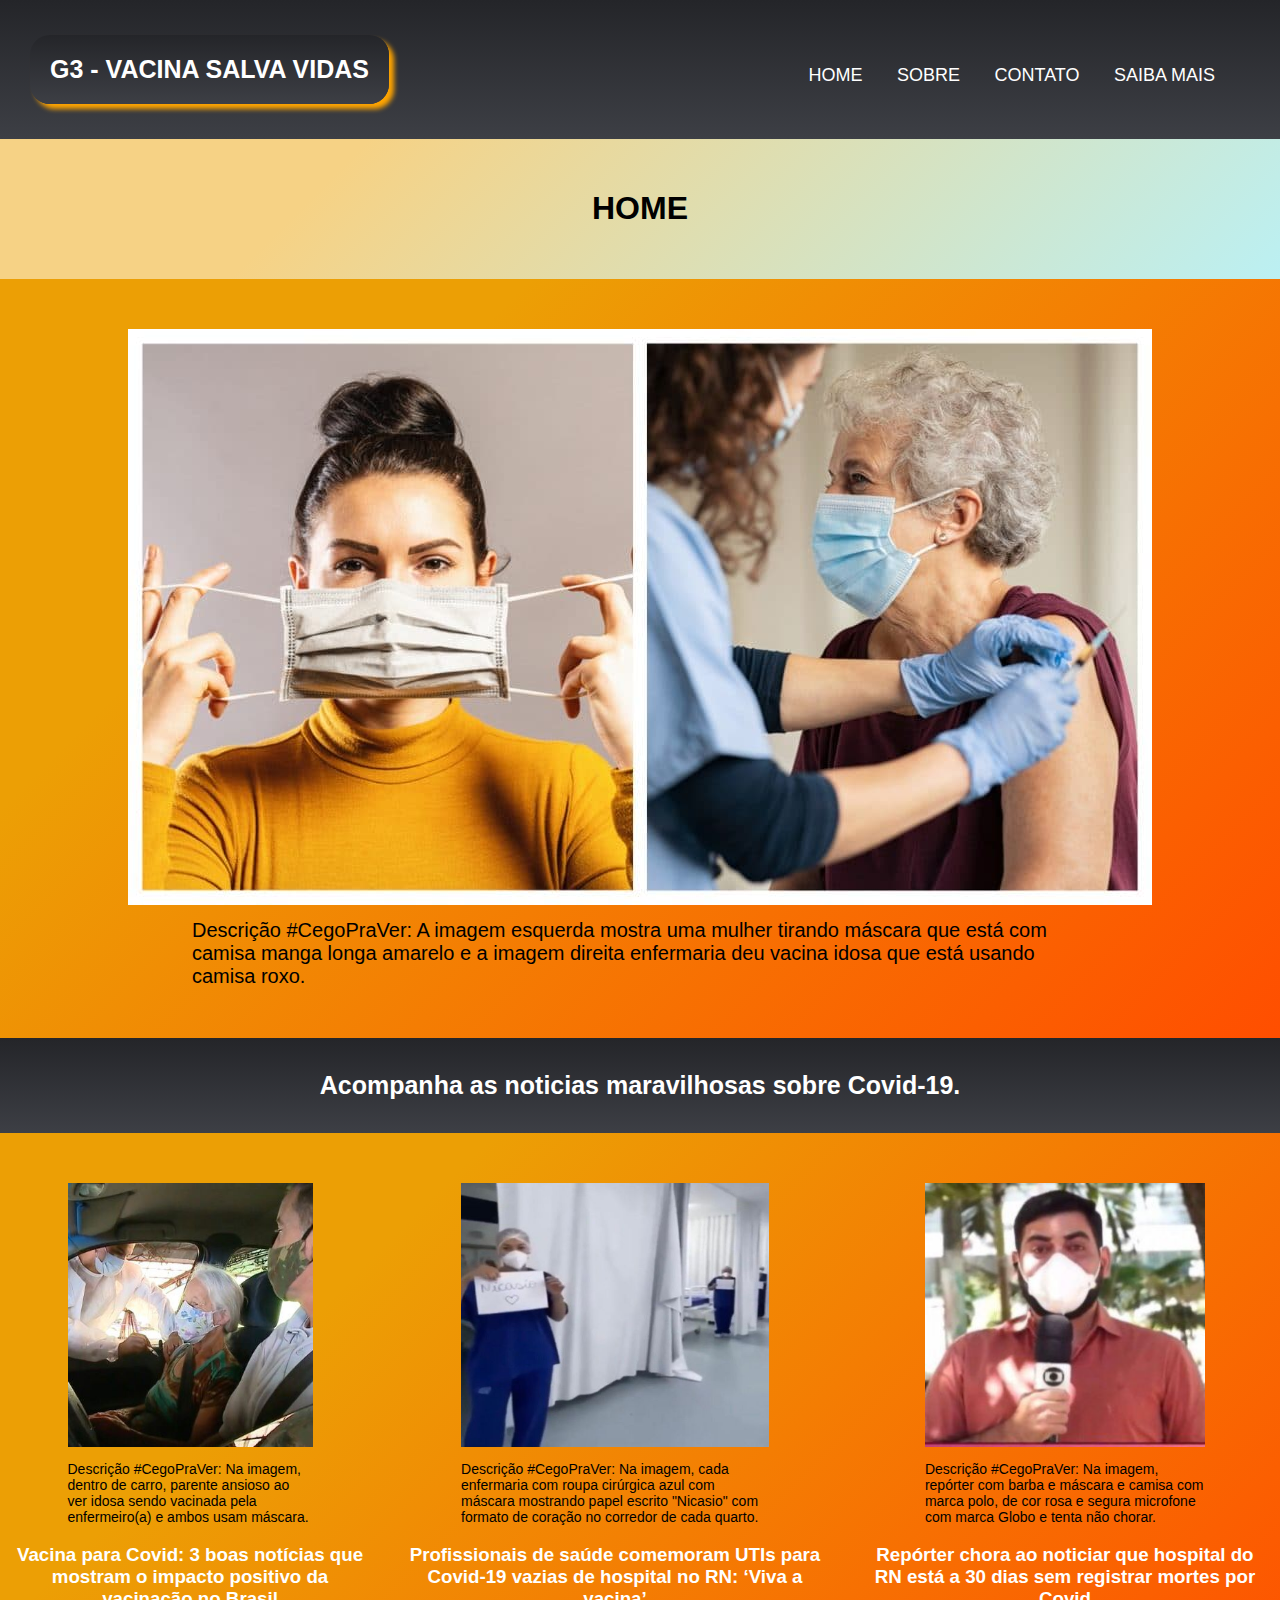
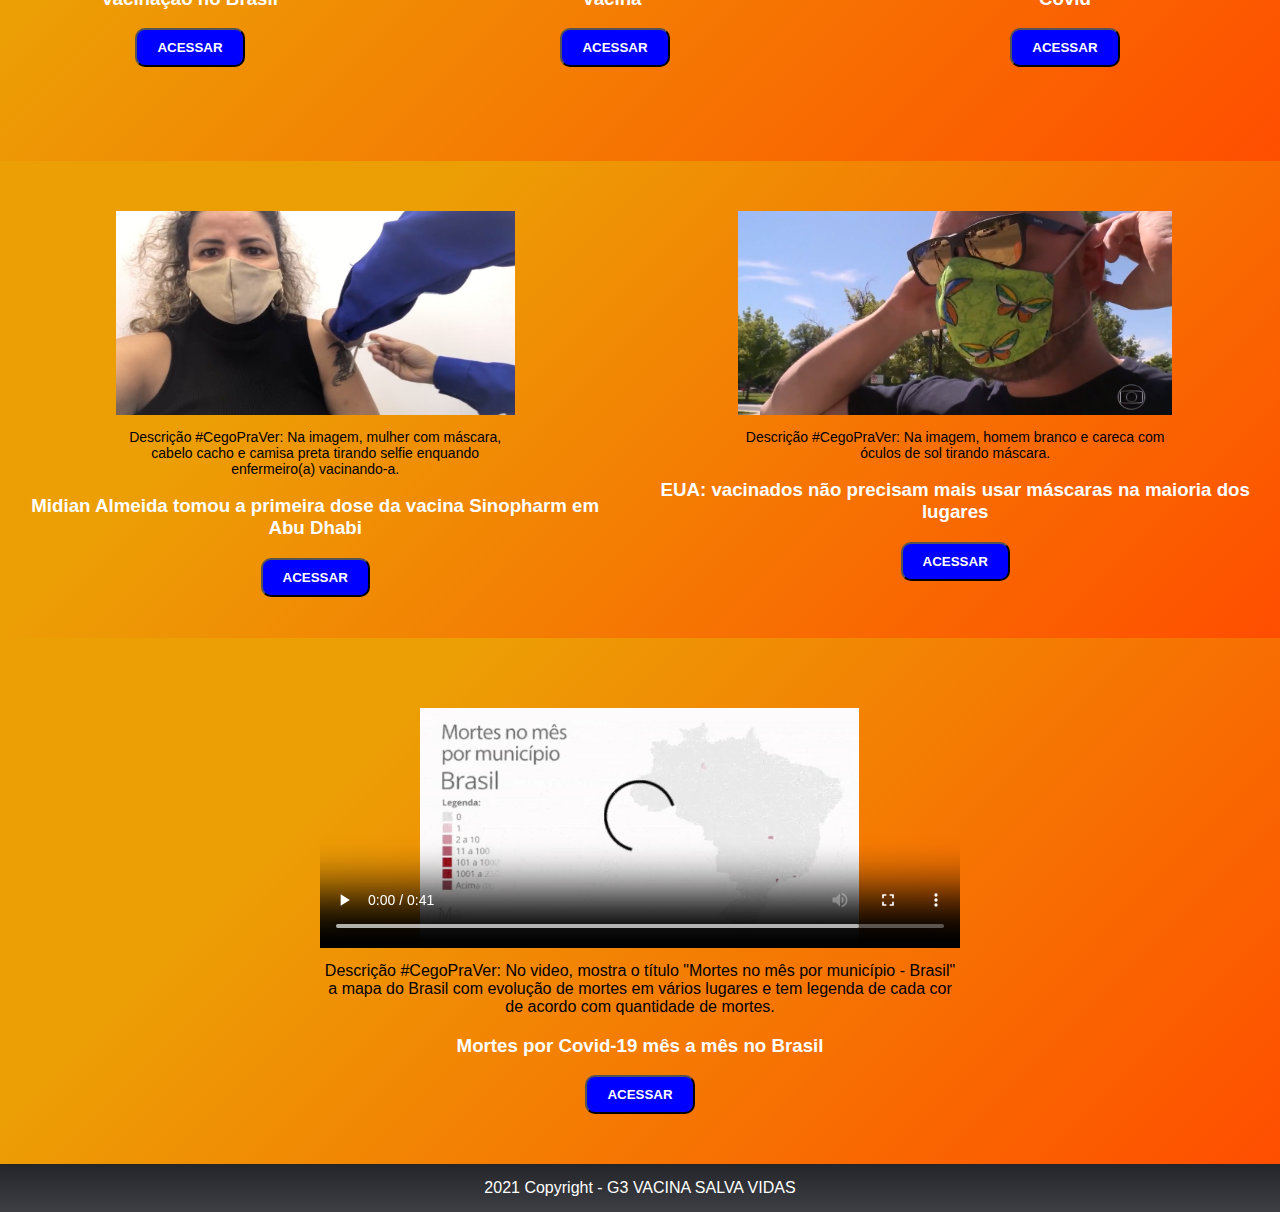
<file: index.html>
<!DOCTYPE html>
<html lang="pt-br">

<head>
    <meta charset="UTF-8">
    <meta http-equiv="X-UA-Compatible" content="IE=edge">
    <meta name="viewport" content="width=device-width, initial-scale=1.0">
    <link rel="stylesheet" href="../css/estilo.css">
    <title>G3 - Notícias de COVID-19</title>
</head>

<body>

    <!--NAVEGAÇÃO-->
    <div id="navbar">
        <div id="title"> G3 - VACINA SALVA VIDAS </div>
        <ul>
            <li><a href="index.html"> HOME </a></li>
            <li><a href="sobre.html"> SOBRE </a></li>
            <li><a href="contato.html"> CONTATO </a></li>
            <li><a href="saibaMais.html"> SAIBA MAIS </a></li>
        </ul>
    </div>
    
    <!--TITULO-->
    <div id="titulo">
        <h1>HOME</h1> 
    </div>

    <!--2 IMAGENS VACINADAS-->
    <div id="noticiasPrincipais">
        <div id="imagensPrincipais"><img  src="../imagem/2 pessoas vacinado e livre.jpg" width="80%" /></div>
        <p> Descrição #CegoPraVer: A imagem esquerda mostra uma mulher tirando máscara que está com camisa manga longa amarelo e a imagem direita enfermaria deu vacina idosa que está usando camisa roxo.</p>
    </div>

    <!--INÍCIO DE NOTÍCIAS-->
    <div id="noticiasGerais">
        <p>Acompanha as noticias maravilhosas sobre Covid-19.</p>
    </div>

    <!--QUADRO 1 DE NOTÍCIAS-->
    <div id="quadro1">
        <div class="noticia1">
            <img class="imagemNews" src="../imagem/primeirolink.png">
            <p>Descrição #CegoPraVer: Na imagem, dentro de carro, parente ansioso ao ver idosa sendo vacinada pela enfermeiro(a) e ambos usam máscara.</p>
            <h3>Vacina para Covid: 3 boas notícias que mostram o impacto positivo da vacinação no Brasil</h3>
            <button class="botao"><a href="https://g1.globo.com/bemestar/vacina/noticia/2021/05/04/vacina-para-covid-3-boas-noticias-que-mostram-o-impacto-positivo-da-vacinacao-no-brasil.ghtml"> ACESSAR </a></button>
        </div>

        <div class="noticia1">
            <img class="imagemNews" src="../imagem/segundo_link.png">
            <p>Descrição #CegoPraVer: Na imagem, cada enfermaria com roupa cirúrgica azul com máscara mostrando papel escrito "Nicasio" com formato de coração no corredor de cada quarto.</p>
            <h3>Profissionais de saúde comemoram UTIs para Covid-19 vazias de hospital no RN: ‘Viva a vacina’</h3>
            <button class="botao"><a href="https://razoesparaacreditar.com/hospital-comemora-utis-vazias-covid-19-rn/"> ACESSAR </a></button>
        </div>

        <div class="noticia1">
            <img class="imagemNews" src="../imagem/terceirolink.png">
            <p>Descrição #CegoPraVer: Na imagem, repórter com barba e máscara e camisa com marca polo, de cor rosa e segura microfone com marca Globo e tenta não chorar.</p>
            <h3>Repórter chora ao noticiar que hospital do RN está a 30 dias sem registrar mortes por Covid</h3>
            <button class="botao"> <a href="https://razoesparaacreditar.com/reporter-chora-noticia-hospital-sem-mortes/"> ACESSAR </a></button>
        </div>
    </div>

    <!--QUADRO 2 DE NOTÍCIAS-->
    <div id="quadro2">
        <div class="noticia2">
            <img class="imagemNews2" src="../imagem/quarta link.jpeg">
            <p>Descrição #CegoPraVer: Na imagem, mulher com máscara, cabelo cacho e camisa preta tirando selfie enquando enfermeiro(a) vacinando-a.</p>            <h3>Midian Almeida tomou a primeira dose da vacina Sinopharm em Abu Dhabi</h3>
            <button class="botao"> <a href="https://g1.globo.com/rs/rio-grande-do-sul/noticia/2020/12/29/muito-emocionada-descreve-brasileira-que-tomou-a-vacina-contra-a-covid-19-nos-emirados-arabes.ghtml"> ACESSAR</a></button>
        </div>

        <div class="noticia2">
            <img class="imagemNews2" src="../imagem/quinto link.png">
            <p>Descrição #CegoPraVer: Na imagem, homem branco e careca com óculos de sol tirando máscara.</p>
            <h3>EUA: vacinados não precisam mais usar máscaras na maioria dos lugares</h3>
            <button class="botao"> <a href="https://g1.globo.com/jornal-nacional/noticia/2021/05/13/eua-retiram-obrigatoriedade-do-uso-de-mascara-para-vacinados-na-maioria-dos-ambientes.ghtml"> ACESSAR </a></button> 
        </div>
    </div>

    <!--QUADRO 3 DE VIDEO-->
    <div id=videoContainer>
        <video id="video" width="320" height="240" controls="controls" autoplay="autoplay">
            <source src="../imagem/mes-a-mes.mp4" type="video/mp4">
            <object data="" width="320" height="240">
                <embed width="320" height="240" src="mes-a-mes.mp4">
            </object>
        </video>
        <p>Descrição #CegoPraVer: No video, mostra o título "Mortes no mês por município - Brasil" a mapa do Brasil com evolução de mortes em vários lugares e tem legenda de cada cor de acordo com quantidade de mortes.</p>
        <h3>Mortes por Covid-19 mês a mês no Brasil</h3>
        <button id="botao-video"> <a href="https://g1.globo.com/saude/coronavirus/noticia/2021/10/07/mais-da-metade-dos-municipios-brasileiros-nao-registra-mortes-por-covid-19-em-setembro-maior-indice-desde-maio-de-2020.ghtml"> ACESSAR </a></button>
    </div>

    <!--RODAPÉ-->
    <div id="rodape">
        2021 Copyright - G3 VACINA SALVA VIDAS
    </div>

</body>
</html>
</file>
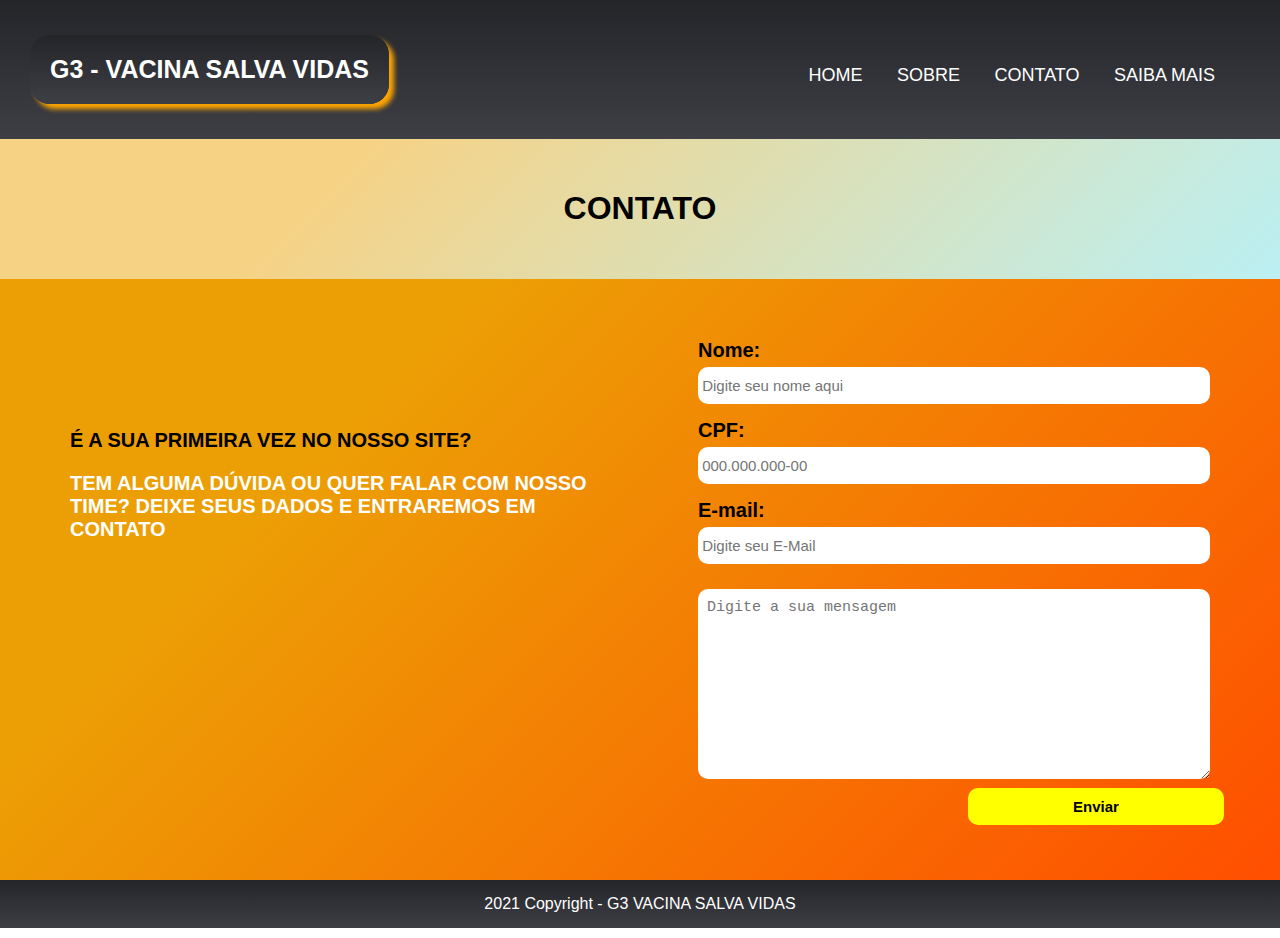
<file: CONTATO.html>
<!DOCTYPE html>
<html lang="pt-br">

<head>
    <meta charset="UTF-8">
    <meta http-equiv="X-UA-Compatible" content="IE=edge">
    <meta name="viewport" content="width=device-width, initial-scale=1.0">
    <title>G3 - Notícias de COVID-19</title>
    <link rel="stylesheet" href="../css/estilo.css">
</head>

<body>

    <!--NAVEGAÇÃO-->
    <div id="navbar">
        <div id="title"> G3 - VACINA SALVA VIDAS </div>
        <ul>
            <li><a href="index.html"> HOME </a></li>
            <li><a href="sobre.html"> SOBRE </a></li>
            <li><a href="contato.html"> CONTATO </a></li>
            <li><a href="saibaMais.html"> SAIBA MAIS </a></li>
        </ul>
    </div>

    <!--TITULO-->
    <div id="titulo">
        <h1>CONTATO</h1>
    </div>

    <!--PÁGINA DE CONTATO-->
    <div id="quadroForm">
        <div id="textoContato">
            <p id="primeiraVez">É a sua primeira vez no nosso site?</p>
            <p>Tem alguma dúvida ou quer falar com nosso time?
                Deixe seus dados e entraremos em contato
            </p>
        </div>

        <!--FORMULÁRIO-->
        <div id="form">
            <form>
                <div class="form1">
                    <label class="campo">Nome: </label>
                    <input type="text" name="Nome" placeholder=" Digite seu nome aqui">
                </div>
                <div class="form1">
                    <label class="campo">CPF: </label>
                    <input type="text" name="CPF" placeholder=" 000.000.000-00">
                </div>
                <div class="form1">
                    <label class="campo">E-mail: </label>
                    <input type="email" name="E-Mail" placeholder=" Digite seu E-Mail">
                </div>
                <div class="form1">
                    <textarea cols="30" rows="10" class="mensagem" name="mensagem" placeholder=" Digite a sua mensagem"></textarea>
                </div>
                <input id="botao-enviar" type="submit" name="Enviar" value="Enviar">
            </form>
        </div>
    </div>

    <!--RODAPÉ-->
    <div id="rodape">
        2021 Copyright - G3 VACINA SALVA VIDAS
    </div>
</body>

</html>
</file>
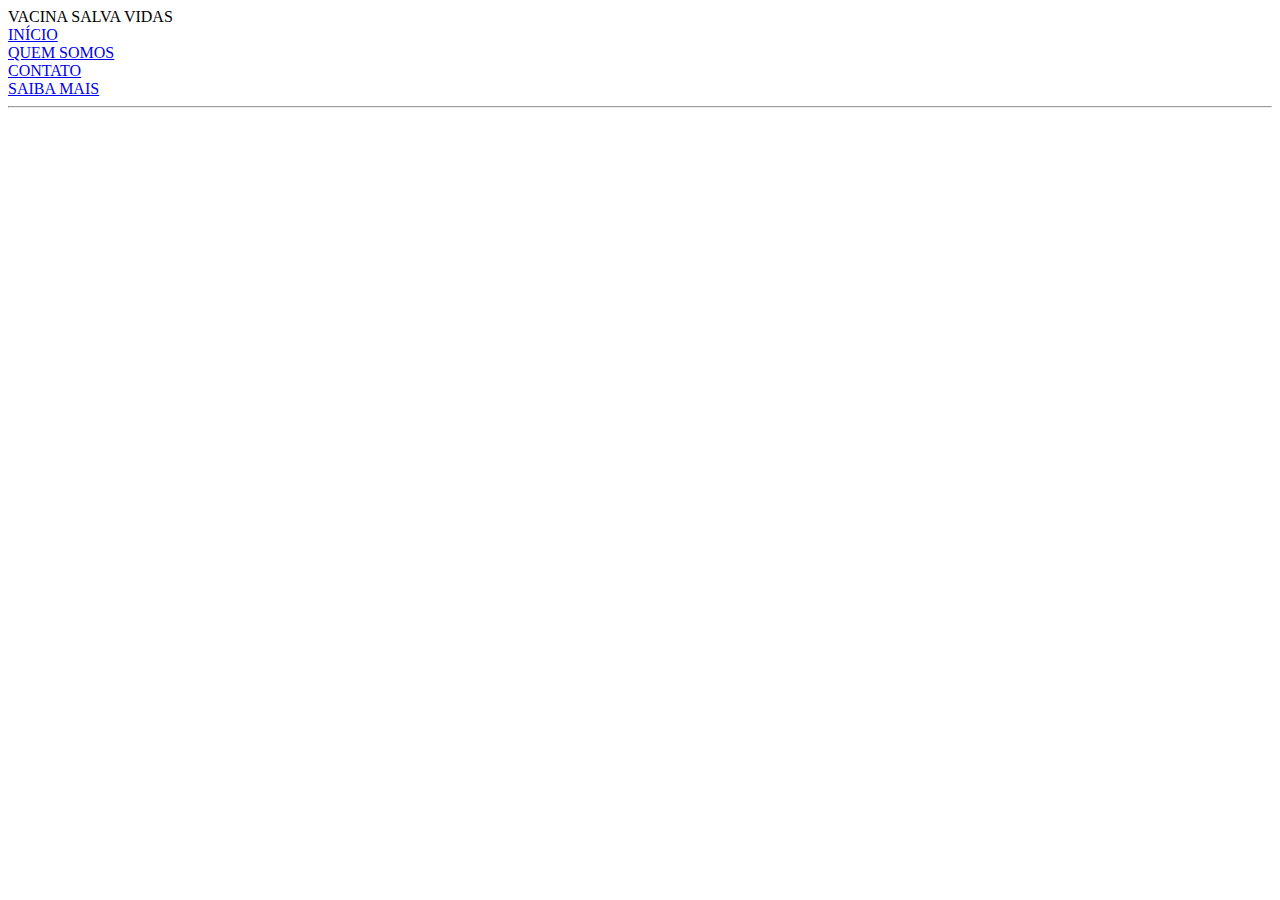
<file: QUEM SOMOS.html>
<!DOCTYPE html>
<html lang="pt-br">
<head>
    <meta charset="UTF-8">
    <meta http-equiv="X-UA-Compatible" content="IE=edge">
    <meta name="viewport" content="width=device-width, initial-scale=1.0">
    <title>Notícias de COVID-19</title>
</head>
<body>
    <div id="navbar">
        <div> VACINA SALVA VIDAS </div>
        <div> <a href=" index.html" > INÍCIO </a> </div> 
        <div> <a href="QUEM SOMOS.html"> QUEM SOMOS </a> </div>
        <div> <a href="CONTATO.html"> CONTATO </a> </div>
        <div> <a href="SAIBA MAIS.html"> SAIBA MAIS </a> </div>
    </div>
    
    <hr/>
</file>
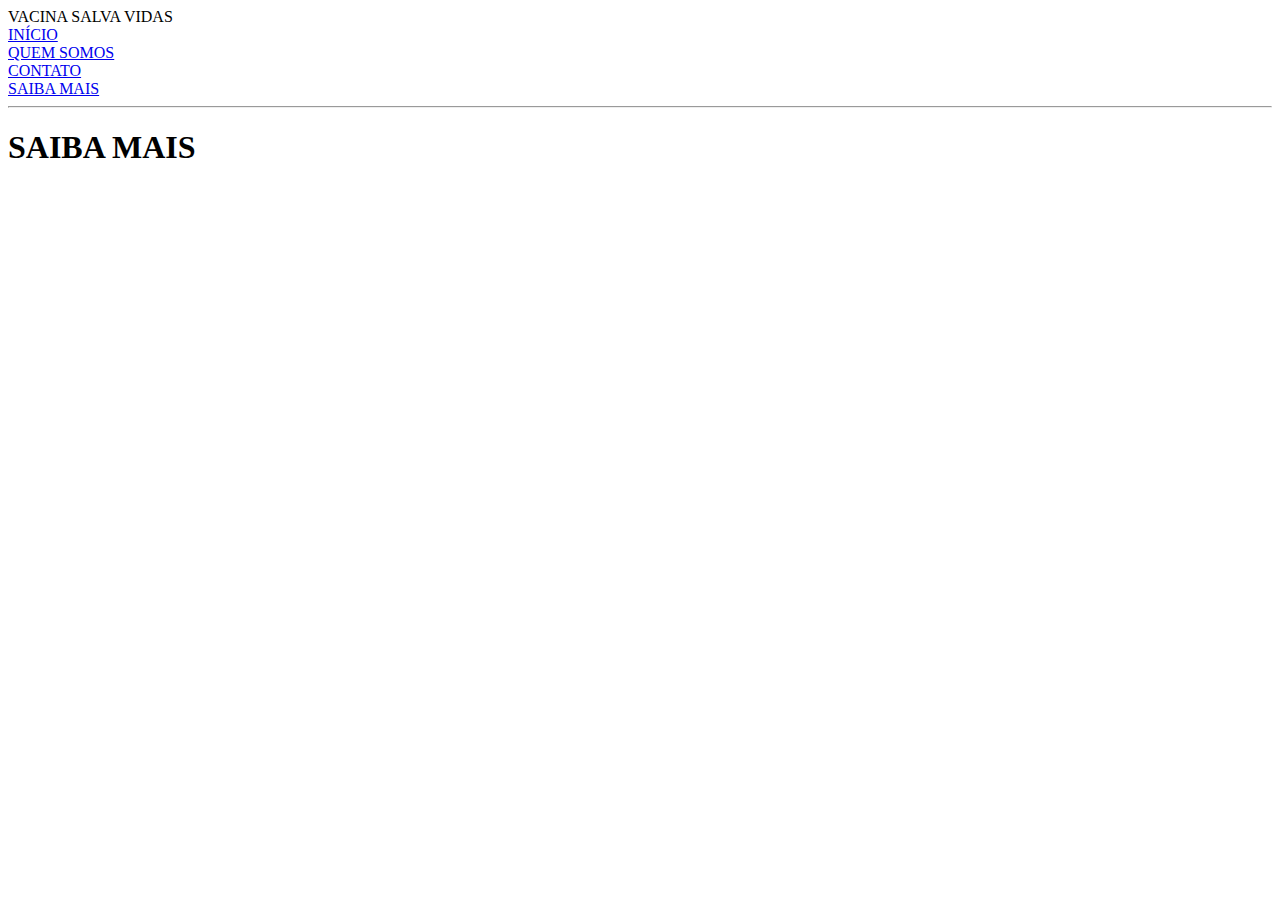
<file: SAIBA MAIS.html>
<!DOCTYPE html>
<html lang="pt-br">
<head>
    <meta charset="UTF-8">
    <meta http-equiv="X-UA-Compatible" content="IE=edge">
    <meta name="viewport" content="width=device-width, initial-scale=1.0">
    <title>Notícias de COVID-19</title>
</head>
<body>
    <div id="navbar">
        <div> VACINA SALVA VIDAS </div>
        <div> <a href=" index.html" > INÍCIO </a> </div> 
        <div> <a href="QUEM SOMOS.html"> QUEM SOMOS </a> </div>
        <div> <a href="CONTATO.html"> CONTATO </a> </div>
        <div> <a href="SAIBA MAIS.html"> SAIBA MAIS </a> </div>
    </div>
    
    <hr/>

    <h1>SAIBA MAIS </h1>
</file>
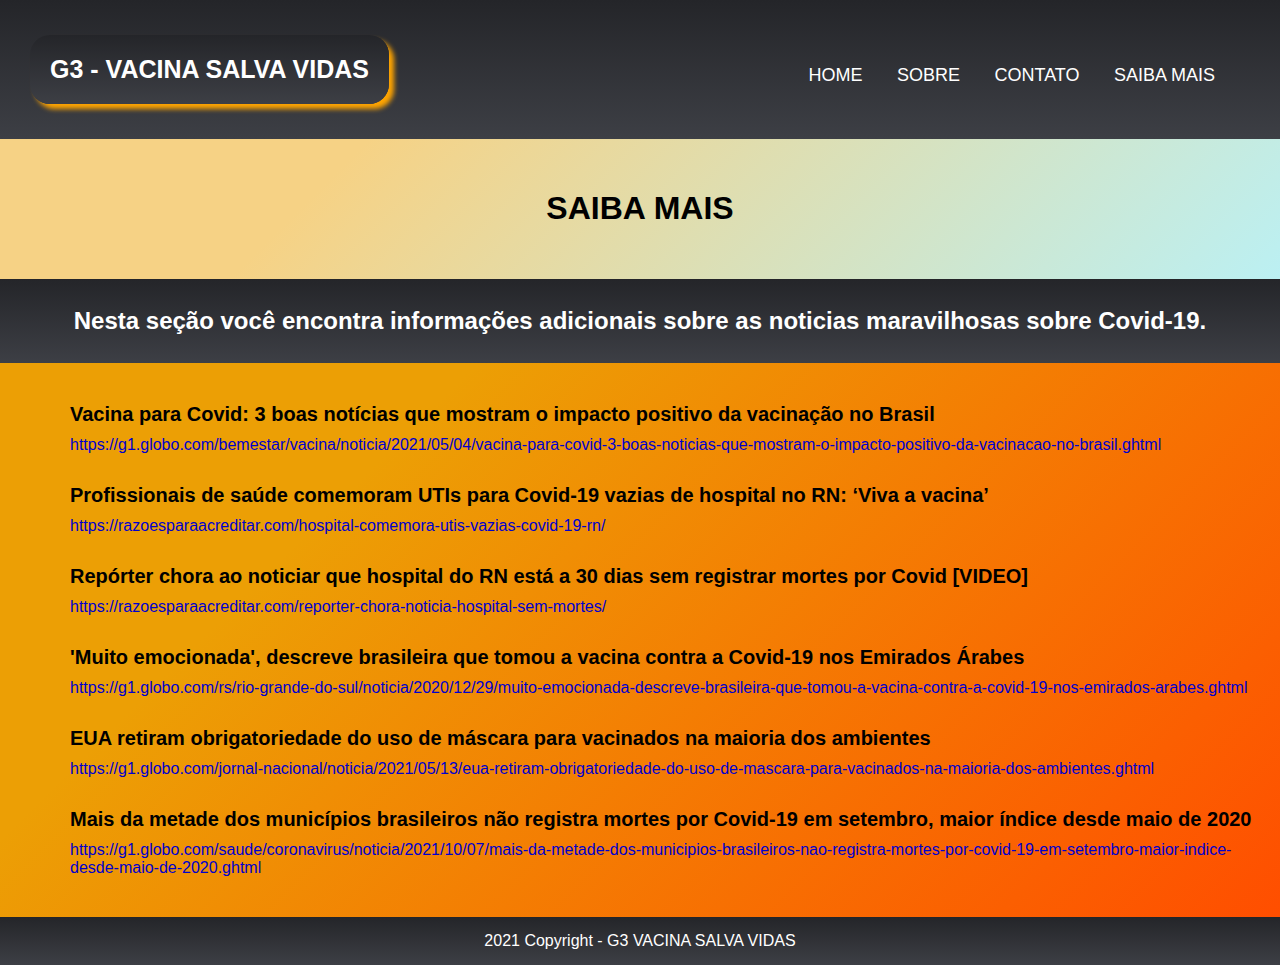
<file: saibamais.html>
<!DOCTYPE html>
<html lang="pt-br">
<head>
    <meta charset="UTF-8">
    <meta http-equiv="X-UA-Compatible" content="IE=edge">
    <meta name="viewport" content="width=device-width, initial-scale=1.0">
    <link rel="stylesheet" href="../css/estilo.css">
    <title>G3 - Notícias de COVID-19</title>
</head>

<body>

    <!--NAVEGAÇÃO-->
    <div id="navbar">
        <div id="title"> G3 - VACINA SALVA VIDAS </div>
        <ul>
            <li><a href="index.html"> HOME </a></li>
            <li><a href="sobre.html"> SOBRE </a></li>
            <li><a href="contato.html"> CONTATO </a></li>
            <li><a href="saibaMais.html"> SAIBA MAIS </a></li>
        </ul>
    </div>
 
    <!--TITULO-->
    <div id="titulo">
        <h1>SAIBA MAIS</h1> 
    </div>
    
    <!--PAGINA DE SAIBA MAIS-->
    <div id="secao">
        <h2>Nesta seção você encontra informações adicionais sobre as noticias maravilhosas sobre Covid-19.</h2>
    </div>   
    
    <!--INÍCIO DE SAIBA MAIS-->
    <div id="quadroSaibaMais">
        <div class="fontes">
            <h3>Vacina para Covid: 3 boas notícias que mostram o impacto positivo da vacinação no Brasil</h3>
            <a class="referencias" href="https://g1.globo.com/bemestar/vacina/noticia/2021/05/04/vacina-para-covid-3-boas-noticias-que-mostram-o-impacto-positivo-da-vacinacao-no-brasil.ghtml"> https://g1.globo.com/bemestar/vacina/noticia/2021/05/04/vacina-para-covid-3-boas-noticias-que-mostram-o-impacto-positivo-da-vacinacao-no-brasil.ghtml </a>
        </div>

        <div class="fontes">
            <h3>Profissionais de saúde comemoram UTIs para Covid-19 vazias de hospital no RN: ‘Viva a vacina’</h3>
            <a class="referencias" href="https://razoesparaacreditar.com/hospital-comemora-utis-vazias-covid-19-rn/"> https://razoesparaacreditar.com/hospital-comemora-utis-vazias-covid-19-rn/ </a>
        </div>

        <div class="fontes">
            <h3>Repórter chora ao noticiar que hospital do RN está a 30 dias sem registrar mortes por Covid [VIDEO]</h3>
            <a class="referencias" href="https://razoesparaacreditar.com/reporter-chora-noticia-hospital-sem-mortes/"> https://razoesparaacreditar.com/reporter-chora-noticia-hospital-sem-mortes/ </a>
        </div>

        <div class="fontes">
            <h3>'Muito emocionada', descreve brasileira que tomou a vacina contra a Covid-19 nos Emirados Árabes</h3>
            <a class="referencias" href="https://g1.globo.com/rs/rio-grande-do-sul/noticia/2020/12/29/muito-emocionada-descreve-brasileira-que-tomou-a-vacina-contra-a-covid-19-nos-emirados-arabes.ghtml"> https://g1.globo.com/rs/rio-grande-do-sul/noticia/2020/12/29/muito-emocionada-descreve-brasileira-que-tomou-a-vacina-contra-a-covid-19-nos-emirados-arabes.ghtml </a>
        </div>

        <div class="fontes">
            <h3>EUA retiram obrigatoriedade do uso de máscara para vacinados na maioria dos ambientes</h3>
            <a class="referencias" href="https://g1.globo.com/jornal-nacional/noticia/2021/05/13/eua-retiram-obrigatoriedade-do-uso-de-mascara-para-vacinados-na-maioria-dos-ambientes.ghtml"> https://g1.globo.com/jornal-nacional/noticia/2021/05/13/eua-retiram-obrigatoriedade-do-uso-de-mascara-para-vacinados-na-maioria-dos-ambientes.ghtml </a>
        </div>

        <div class="fontes">
            <h3>Mais da metade dos municípios brasileiros não registra mortes por Covid-19 em setembro, maior índice desde maio de 2020</h3>
            <a class="referencias" href="https://g1.globo.com/saude/coronavirus/noticia/2021/10/07/mais-da-metade-dos-municipios-brasileiros-nao-registra-mortes-por-covid-19-em-setembro-maior-indice-desde-maio-de-2020.ghtml"> https://g1.globo.com/saude/coronavirus/noticia/2021/10/07/mais-da-metade-dos-municipios-brasileiros-nao-registra-mortes-por-covid-19-em-setembro-maior-indice-desde-maio-de-2020.ghtml</a>
        </div>
    </div>   

    <!--RODAPÉ-->
    <div id="rodape">
        2021 Copyright - G3 VACINA SALVA VIDAS
    </div>
</body>    
</html>
</file>
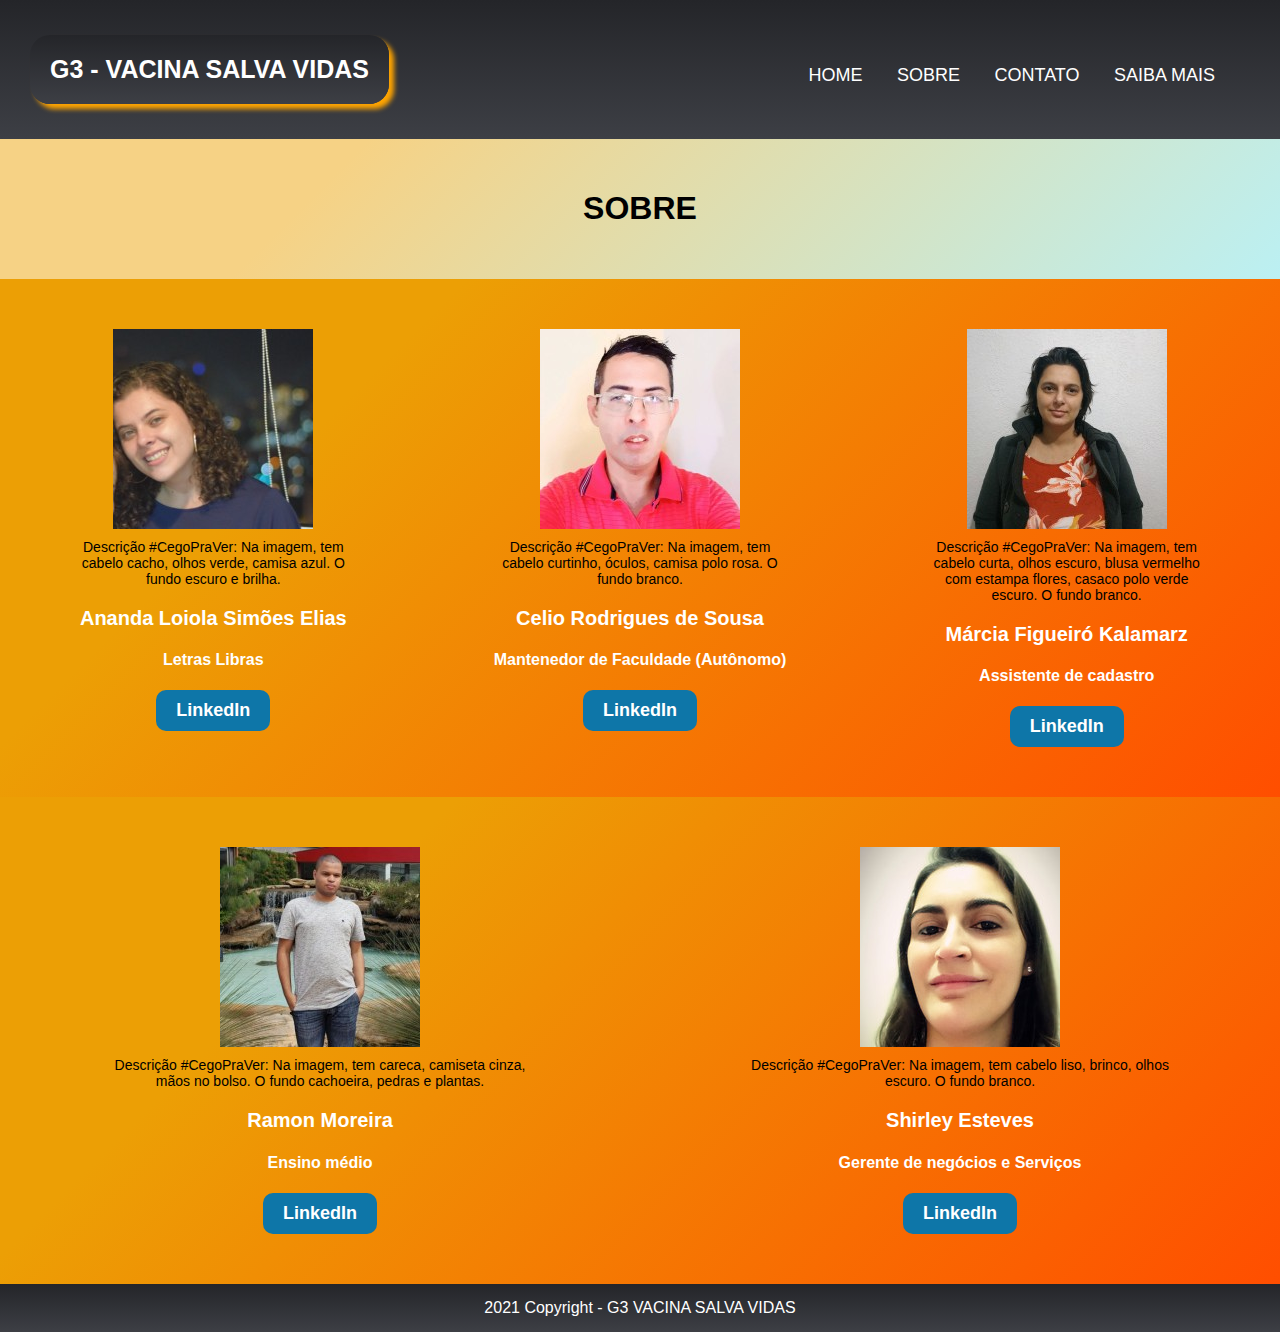
<file: sobre.html>
<!DOCTYPE html>
<html lang="pt-br">

<head>
    <meta charset="UTF-8">
    <meta http-equiv="X-UA-Compatible" content="IE=edge">
    <meta name="viewport" content="width=device-width, initial-scale=1.0">
    <link rel="stylesheet" href="../css/estilo.css">
    <title>G3 - Notícias de COVID-19</title>
</head>

<body>

    <!--NAVEGAÇÃO-->
    <div id="navbar">
        <div id="title"> G3 - VACINA SALVA VIDAS </div>
        <ul>
            <li><a href="index.html"> HOME </a></li>
            <li><a href="sobre.html"> SOBRE </a></li>
            <li><a href="contato.html"> CONTATO </a></li>
            <li><a href="saibaMais.html"> SAIBA MAIS </a></li>
        </ul>
    </div>

    <!--TITULO-->
    <div id="titulo">
        <h1>SOBRE</h1>
    </div>


    <!--QUADRO 1 - PÁGINA SOBRE-->
    <div id="quadroSobre1">
        <div class="sobre">
            <img class="imagemLinkedin" src="../imagem/Ananda Elias.jpeg">
            <p>Descrição #CegoPraVer: Na imagem, tem cabelo cacho, olhos verde, camisa azul. O fundo escuro e brilha.</p>
            <h3>Ananda Loiola Simões Elias</h3>
            <h4>Letras Libras</h4>
            <button class="botao-linkedin"> <a href="https://www.linkedin.com/in/ananda-loiola-simões-elias-b85906222/"> LinkedIn </a></button>
        </div>

        <div class="sobre">
            <img class="imagemLinkedin" src="../imagem/Celio Rodrigues de Sousa.jpeg">
            <p>Descrição #CegoPraVer: Na imagem, tem cabelo curtinho, óculos, camisa polo rosa. O fundo branco.</p>
            <h3>Celio Rodrigues de Sousa</h3>
            <h4>Mantenedor de Faculdade (Autônomo)</h4>
            <button class="botao-linkedin"> <a href="https://www.linkedin.com/in/célio-rodrigues/"> LinkedIn </a></button>
        </div>

        <div class="sobre">
            <img class="imagemLinkedin" src="../imagem/marcia.jpeg">
            <p>Descrição #CegoPraVer: Na imagem, tem cabelo curta, olhos escuro, blusa vermelho com estampa flores, casaco polo verde escuro. O fundo branco.</p>
            </p>
            <h3>Márcia Figueiró Kalamarz</h3>
            <h4>Assistente de cadastro</h4>
            <button class="botao-linkedin"> <a href="https://www.linkedin.com/in/márcia-kalamarz/"> LinkedIn </a></button>
        </div>
    </div>

    <!--QUADRO 2 - PÁGINA SOBRE-->
    <div id="quadroSobre2">
        <div class="sobre2">
            <img class="imagemLinkedin" src="../imagem/Ramon Moreira.jpeg">
            <p>Descrição #CegoPraVer: Na imagem, tem careca, camiseta cinza, mãos no bolso. O fundo cachoeira, pedras e plantas.</p>
            <h3>Ramon Moreira</h3>
            <h4>Ensino médio</h4>
            <button class="botao-linkedin"> <a href="https://www.linkedin.com/in/ramon-moreira-310195223/"> LinkedIn</a></button>
        </div>

        <div class="sobre2">
            <img class="imagemLinkedin" src="../imagem/shirley.jpeg">
            <p>Descrição #CegoPraVer: Na imagem, tem cabelo liso, brinco, olhos escuro. O fundo branco.</p>
            <h3>Shirley Esteves</h3>
            <h4>Gerente de negócios e Serviços</h4>
            <button class="botao-linkedin"> <a href="https://www.linkedin.com/in/shirley-esteves-5786a9187/"> LinkedIn</a></button>
        </div>
    </div>

    <!--RODAPÉ-->
    <div id="rodape">
        2021 Copyright - G3 VACINA SALVA VIDAS
    </div>

</body>
</html>
</file>
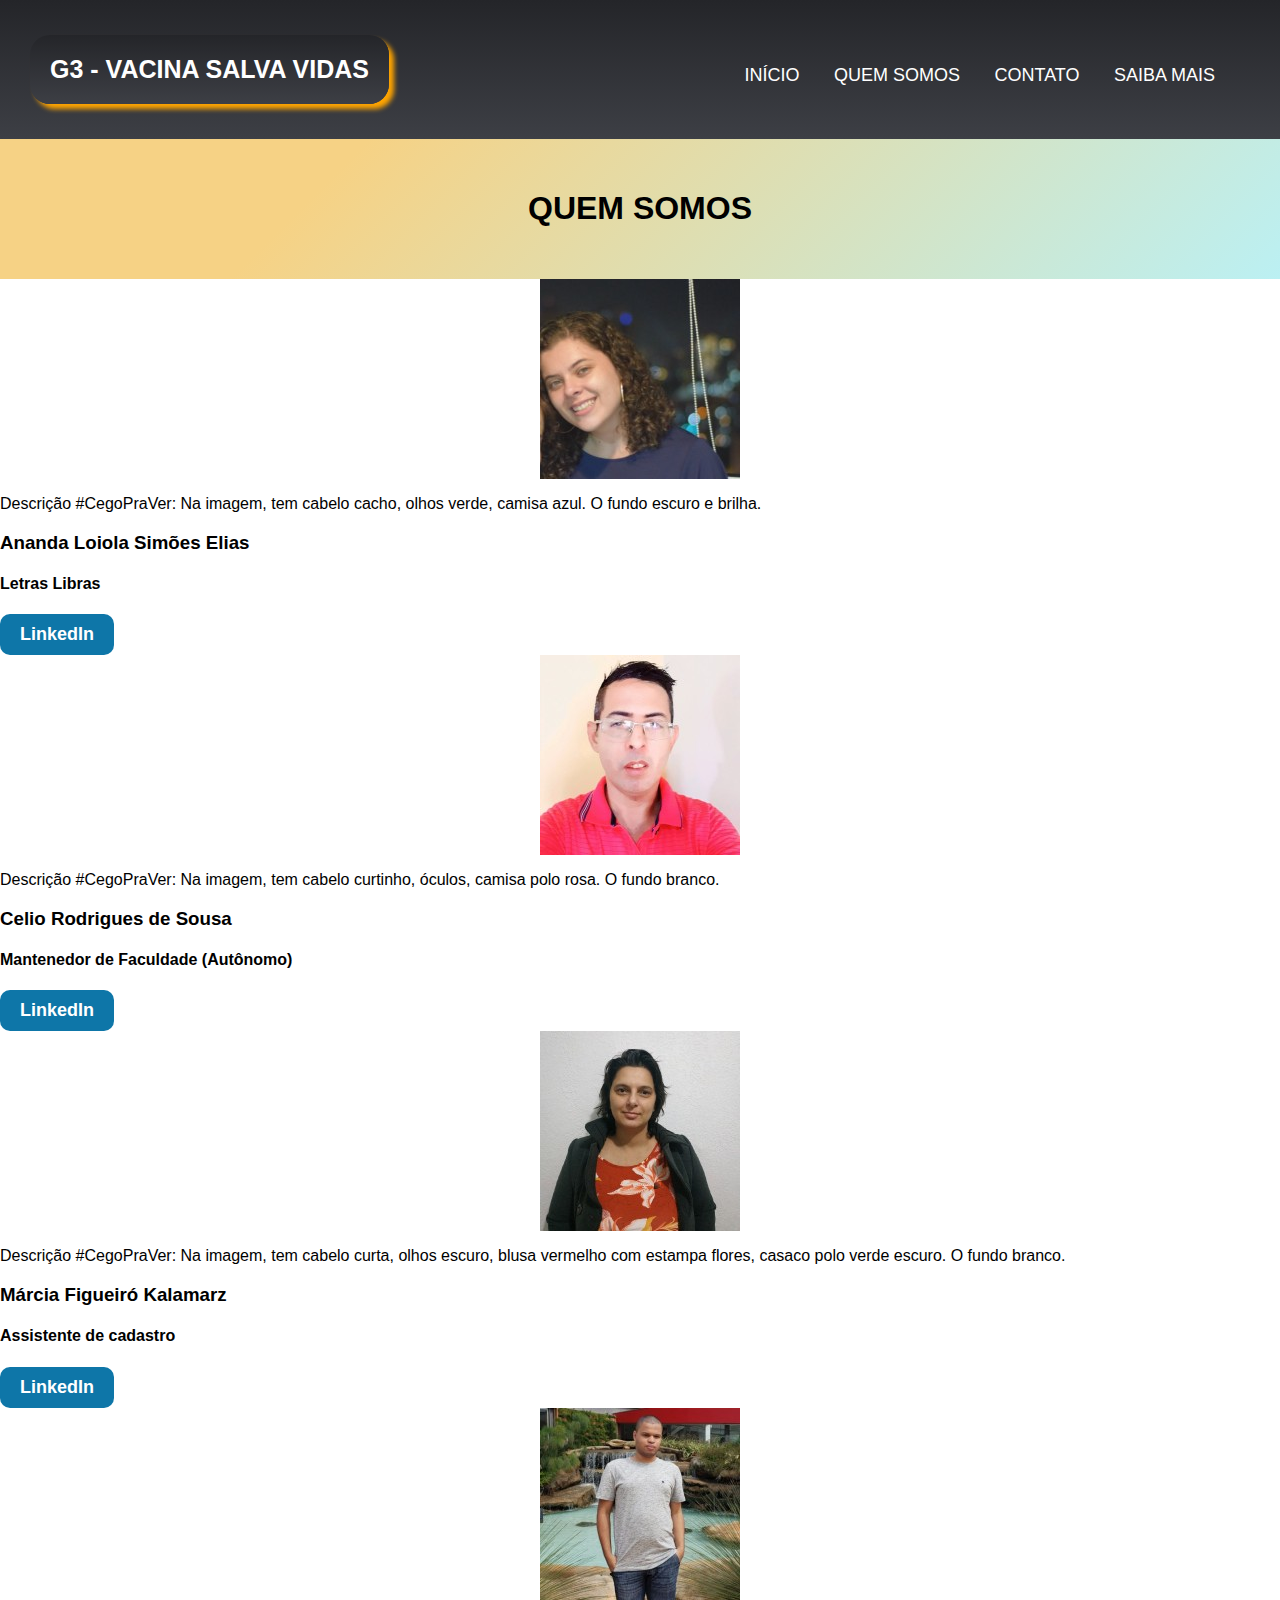
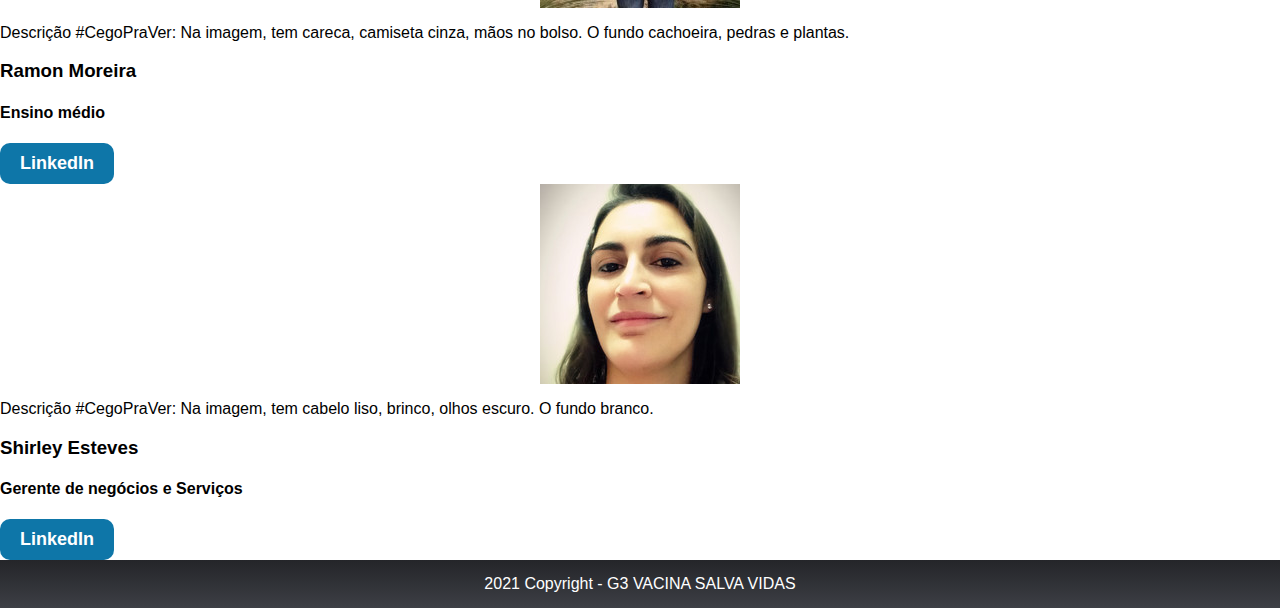
<file: html/quemsomos.html>
<!DOCTYPE html>
<html lang="pt-br">

<head>
    <meta charset="UTF-8">
    <meta http-equiv="X-UA-Compatible" content="IE=edge">
    <meta name="viewport" content="width=device-width, initial-scale=1.0">
    <link rel="stylesheet" href="../css/estilo.css">
    <title>G3 - Notícias de COVID-19</title>
</head>

<body>

    <!--NAVEGAÇÃO-->
    <div id="navbar">
        <div id="title"> G3 - VACINA SALVA VIDAS </div>
        <ul>
            <li><a href="index.html"> INÍCIO </a></li>
            <li><a href="quemSomos.html"> QUEM SOMOS</a></li>
            <li><a href="contato.html"> CONTATO </a></li>
            <li><a href="saibaMais.html"> SAIBA MAIS </a></li>
        </ul>
    </div>

    <!--TITULO-->
    <div id="titulo">
        <h1>QUEM SOMOS</h1>
    </div>


    <!--QUADRO 1 - PÁGINA QUEM SOMOS-->
    <div id="quadroQuemSomos1">
        <div class="quemSomos">
            <img class="imagemLinkedin" src="../imagem/Ananda Elias.jpeg">
            <p>Descrição #CegoPraVer: Na imagem, tem cabelo cacho, olhos verde, camisa azul. O fundo escuro e brilha.</p>
            <h3>Ananda Loiola Simões Elias</h3>
            <h4>Letras Libras</h4>
            <button class="botao-linkedin"> <a href="https://www.linkedin.com/in/ananda-loiola-simões-elias-b85906222/"> LinkedIn </a></button>
        </div>

        <div class="quemSomos">
            <img class="imagemLinkedin" src="../imagem/Celio Rodrigues de Sousa.jpeg">
            <p>Descrição #CegoPraVer: Na imagem, tem cabelo curtinho, óculos, camisa polo rosa. O fundo branco.</p>
            <h3>Celio Rodrigues de Sousa</h3>
            <h4>Mantenedor de Faculdade (Autônomo)</h4>
            <button class="botao-linkedin"> <a href="https://www.linkedin.com/in/célio-rodrigues/"> LinkedIn </a></button>
        </div>

        <div class="quemSomos">
            <img class="imagemLinkedin" src="../imagem/marcia.jpeg">
            <p>Descrição #CegoPraVer: Na imagem, tem cabelo curta, olhos escuro, blusa vermelho com estampa flores, casaco polo verde escuro. O fundo branco.</p>
            </p>
            <h3>Márcia Figueiró Kalamarz</h3>
            <h4>Assistente de cadastro</h4>
            <button class="botao-linkedin"> <a href="https://www.linkedin.com/in/márcia-kalamarz/"> LinkedIn </a></button>
        </div>
    </div>

    <!--QUADRO 2 - PÁGINA QUEM SOMOS-->
    <div id="quadroQuemSomos2">
        <div class="quemSomos2">
            <img class="imagemLinkedin" src="../imagem/Ramon Moreira.jpeg">
            <p>Descrição #CegoPraVer: Na imagem, tem careca, camiseta cinza, mãos no bolso. O fundo cachoeira, pedras e plantas.</p>
            <h3>Ramon Moreira</h3>
            <h4>Ensino médio</h4>
            <button class="botao-linkedin"> <a href="https://www.linkedin.com/in/ramon-moreira-310195223/"> LinkedIn</a></button>
        </div>

        <div class="quemSomos2">
            <img class="imagemLinkedin" src="../imagem/shirley.jpeg">
            <p>Descrição #CegoPraVer: Na imagem, tem cabelo liso, brinco, olhos escuro. O fundo branco.</p>
            <h3>Shirley Esteves</h3>
            <h4>Gerente de negócios e Serviços</h4>
            <button class="botao-linkedin"> <a href="https://www.linkedin.com/in/shirley-esteves-5786a9187/"> LinkedIn</a></button>
        </div>
    </div>

    <!--RODAPÉ-->
    <div id="rodape">
        2021 Copyright - G3 VACINA SALVA VIDAS
    </div>

</body>
</html>
</file>
<file: css/estilo.css>
body {
    font-family:sans-serif;
    margin: 0px;
}

/* NAVEGAÇÃO EM TODAS AS PÁGINAS */
#navbar {
    display: block;
    padding: 30px 0;
    background-image: linear-gradient(#242529, #3D3F45);
    justify-content: right;
}

/* TITULO G3 EM TODAS AS PÁGINAS */
#title {
    background-image: linear-gradient(#242529, #3D3F45);
    border-radius: 20px;
    max-width:40%;
    display: inline-block; 
    padding: 20px;
    margin: 5px 30px;
    font-size: 25px;
    font-style: 20px solid;
    color: white;
    box-shadow: orange 5px 5px 5px;
    font-weight: bold;
}

/* MENU EM TODAS AS PÁGINAS*/
ul {
    float: right;
    margin: 0 50px;  
}

ul li {
    display: inline-block;
}

ul li a {
    display: block;
    margin: 10px 5px;
    line-height: 50px;
    color: white;
    font-size: 18px;
    font-weight: bold;
}

ul li a:link, ul li a:visited {
    font-weight: normal;
    color: white;
    text-align: center;
    text-decoration: none;
    padding: 10px;
}

ul li a:hover {
    color: orange;
}

/* TITULO EM TODAS AS PÁGINAS */
#titulo {
    background-color: #bbf0f3;
    background-image: linear-gradient(315deg, #bbf0f3 0%, #f6d285 74%);
    padding: 30px;
}

#titulo h1 {
    color:black;
    text-align: center;
}

/* 2 IMAGENS VACINADAS - PÁGINA HOME */
#noticiasPrincipais {
    background-color: #ff4e00;
    background-image: linear-gradient(315deg, #ff4e00 0%, #ec9f05 74%);
    padding: 50px 0;    
}

#noticiasPrincipais p {
    font-size: 20px;
    font-weight: normal;
    width: 70%;
    margin: 0 auto; 
}

#imagensPrincipais {
    text-align: center;
    justify-content: center;
    margin-bottom: 10px;
}

/* INÍCIO DE NOTÍCIAS - PÁGINA HOME */
#noticiasGerais {
    background-image: linear-gradient(#242529, #3D3F45);
    justify-content: center;
    display: flex;
    margin: 0;
    padding: 8px;
}

#noticiasGerais p {
    color: white;
    font-weight: bold;
    font-size: 25px;
}

/* QUADRO 1 DE NOTICIAS - PÁGINA HOME */
#quadro1 {
    width: 100%;
    padding: 40px 0;
    color: white;
    font-size: 16px;
    font-weight: normal;
    margin: 0;
    display: inline-flex;
    text-align: center;
    background-color: #ff4e00;
    background-image: linear-gradient(315deg, #ff4e00 0%, #ec9f05 74%);
}

.noticia1 {
    display: inline-block;
    text-align: center;
    margin: 0 5px;
    padding: 10px;    
}

.noticia1 p {
    font-size: 14px;
    width: 70%;
    text-align: left;
    margin: auto;
    color: black;
}

.imagemNews {
    width: 70%;
    height: 50%;
    margin-bottom: 10px;
}

/* QUADRO 2 DE NOTÍCIAS - PÁGINA HOME */
#quadro2 {
    width: 100%;
    padding: 40px 0 10px 0;
    color: white;
    font-size: 16px;
    font-weight: normal;
    margin: 0;
    display: inline-flex;
    text-align: center;
    background-color: #ff4e00;
    background-image: linear-gradient(315deg, #ff4e00 0%, #ec9f05 74%);
}

.noticia2 {
    display: inline-block;
    text-align: center;
    margin: 0 5px;
    padding: 10px;  
    margin-left: 20px; 
}

.noticia2 p {
    font-size: 14px;
    width:70%;
    margin: auto;
    color: black;
}

.imagemNews2 {
    width: 70%;
    height: 50%;
    margin-bottom: 10px;
}

/* QUADRO 3 DE VIDEO - PÁGINA HOME */
#videoContainer {
    text-align: center;
    position: relative;
    padding: 20px 0 50px 0;   
    background-color: #ff4e00;
    background-image: linear-gradient(315deg, #ff4e00 0%, #ec9f05 74%);
    color: white;
}

#videoContainer p {
    justify-content: center;
    display: flex;
    color: black;
    width: 50%;
    margin: auto;
}

#video {
    width: 50%;
    padding-top: 50px;
    margin-bottom: 10px;
}

/* BOTÃO GERAL - PÁGINA HOME */
.botao {
    background-color: blue;
    border-radius: 10px; 
    padding: 10px 20px;
}

.botao a {
    color: white;
    font-weight: bold;
    text-decoration: none;
}

/* BOTÃO DE VÍDEO - PÁGINA HOME */
#botao-video {
    background-color: blue;
    border-radius: 10px; 
    padding: 10px 20px;
    text-align: center;
}

#botao-video a {
    color: white;
    font-weight :bold;
    text-decoration: none;
}

/* QUADRO 1 - PÁGINA SOBRE */
#quadroSobre1 {
    width: 100%;
    padding: 40px 0;
    color: white;
    font-size: 16px;
    font-weight: normal;
    margin: 0 auto;
    display: inline-flex;
    justify-content: center;
    background-color: #ff4e00;
    background-image: linear-gradient(315deg, #ff4e00 0%, #ec9f05 74%);
}

.sobre {
    width: 70%;
    display: inline-block;
    text-align: center;
    margin: 0 5px;
    padding: 10px;
}

.sobre p {
    font-size: 14px;
    width: 70%;
    text-align: center;
    margin: auto;
    margin-top: 5px;
    color: black;
}

.sobre h3 {
    font-size: 20px;
}

/* QUADRO 2 - PÁGINA SOBRE */
#quadroSobre2 {
    width: 100%;
    padding: 40px 0;
    color: white;
    font-size: 16px;
    font-weight: normal;
    margin: 0 auto;
    display: inline-flex;
    justify-content: center;
    background-color: #ff4e00;
    background-image: linear-gradient(315deg, #ff4e00 0%, #ec9f05 74%);
}

.sobre2 {
    width:70%;
    display: inline-block;
    text-align: center;
    margin: 0 5px;
    padding: 10px;
}

.sobre2 p {
    font-size: 14px;
    width: 70%;
    text-align: center;
    margin: auto;
    margin-top: 5px;
    color: black;
}

.sobre2 h3 {
    font-size: 20px;
}

/* FOTOS - PÁGINA SOBRE */
.imagemLinkedin {
    max-width: 70%;
    display: flex;
    margin: 0 auto;
    margin-bottom: 10px;
    text-align: center;
}

/* BOTÃO DE LINKEDIN - PÁGINA SOBRE */
.botao-linkedin {
    background-color: #0e76a8;
    border-radius: 10px; 
    padding: 10px 20px;
    border: none;
    text-align: center;
}

.botao-linkedin a {
    color: white;
    font-weight: bold;
    text-decoration: none;
    font-size: 18px;
}

/* PÁGINA DE CONTATO */
#quadroForm {
    display: table;
    justify-content: space-evenly;
    margin: 0;
    padding: 50px 0;
    font-family: 'Open Sans', sans-serif;
    font-weight: normal;
    background-color: #ff4e00;
    background-image: linear-gradient(315deg, #ff4e00 0%, #ec9f05 74%);
    color: white;
}

#textoContato {
    display: table-cell;
    width: 50%;
    vertical-align: top;
    padding: 80px 20px 0 70px;
    font-size: 20px;
    text-transform: uppercase;
    color: white;
    font-weight: bold;
}

#primeiraVez {
    color: black;
    font-weight: bold;
}

/* FORMULÁRIO - PÁGINA CONTATO */
#form {
    display: table-cell;
    float: right;
    width: 80%;
    margin: 0 70px;
    font-weight: bold;
}

#form1 {
    padding: 5px;
}

.campo {
    font-size: 20px;
    color:black;
    display: inline-block;
    margin-top: 10px;
}

input {
    width: 100%;
    margin-top: 5px;
    margin-bottom: 5px;
    padding: 10px 0;
    border-radius: 10px;
    font-size: 15px;
    border: none;
}

textarea {
    width: 100%;
    margin-top: 20px;
    padding: 10px 0;
    border-radius: 10px;
    font-size: 15px;
    border: none;
}

/* BOTÃO DE ENVIAR - PÁGINA CONTATO */
#botao-enviar {
    background-color: yellow;
    border-radius: 10px;
    margin-left: 270px; 
    padding: 10px 20px;
    border: none;
    width: 50%;
    font-weight: bold;
}

/* PAGINA SAIBA MAIS */
#secao {
    background-image:linear-gradient(#242529, #3D3F45);
    justify-content: center;
    display: flex;
    margin:0;
    padding:8px 0;
    color:white;
}

/* INÍCIO - PÁGINA SAIBA MAIS */
#quadroSaibaMais {
    width: 100%;
    text-align: center;
    margin: 0 auto;
    padding: 10px 0 40px 0;
    background-color: #ff4e00;
    background-image: linear-gradient(315deg, #ff4e00 0%, #ec9f05 74%); 
}

.fontes{
    text-align: left;
    padding-left: 70px;
}

.fontes h3{
    font-size: 20px;
    margin-bottom: 0;
    padding: 10px 0;
}

.fontes a{
    color: mediumblue;
    text-decoration:  none;  
}

/* RODAPÉ EM TODAS AS PÁGINAS */
#rodape{
    background-image: linear-gradient(#242529, #3D3F45);
    display: flex;
    justify-content: center;
    color:white;
    padding: 15px 0;
    text-align: center;
    width: 100%;  
}
</file>
